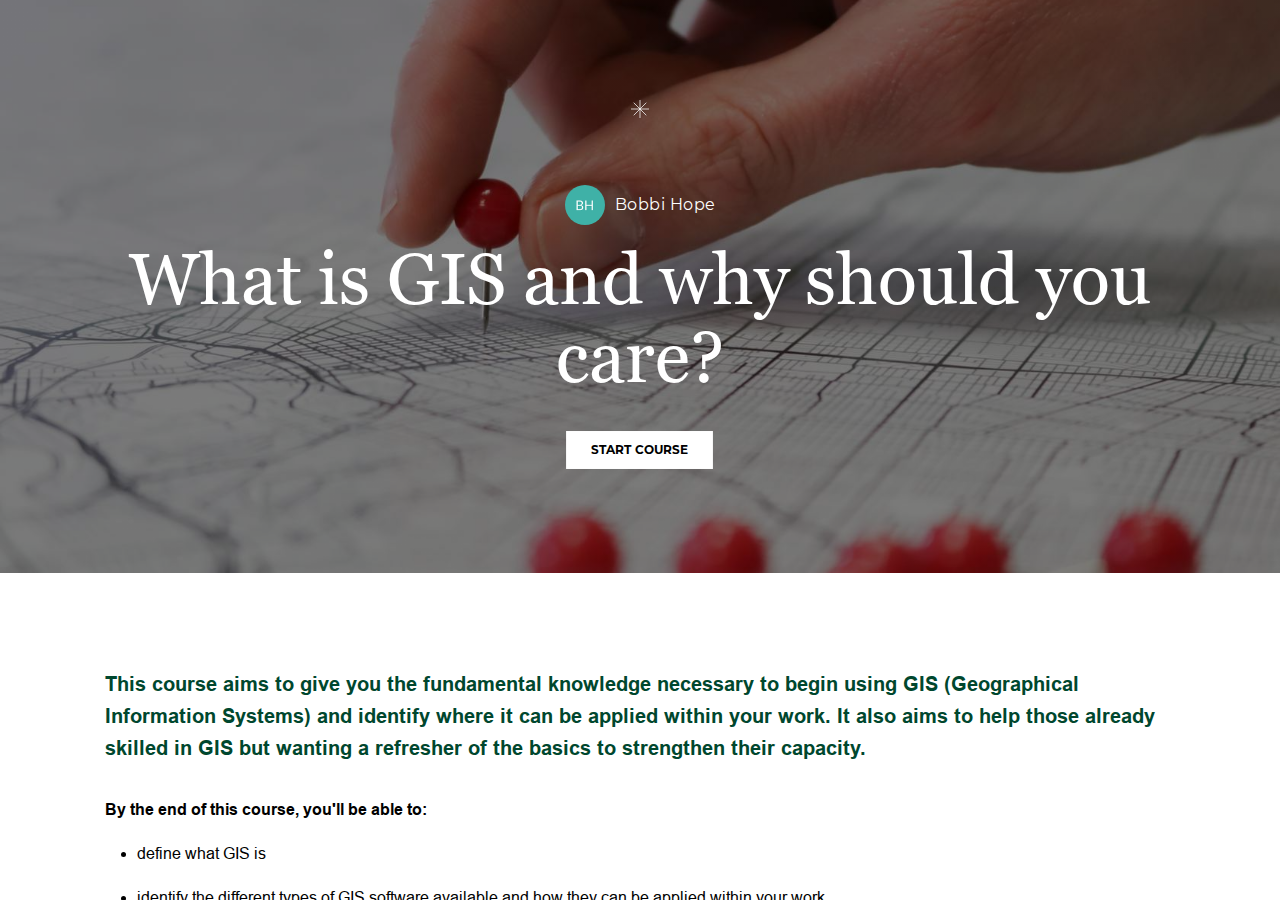
<file: index.html>
<!DOCTYPE html>
<html lang="en" class="">
  <head>
    <meta http-equiv="X-UA-Compatible" content="IE=edge,chrome=1">
    <meta name="viewport" content="width=device-width, initial-scale=1">
    <meta charset="utf-8">

    <title>What is GIS and why should you care?</title>

    <link type="text/css" rel="stylesheet" href="lib/icomoon.css">
    <script type="text/javascript" src="lib/player-0.0.11.min.js"></script>
    <script type="text/javascript" src="lib/lzwcompress.js"></script>

    <!-- Resize Hack -->
    <script type="text/javascript">
      window.resizeTo(screen.width, screen.height);
    </script>
    
    <!--[if lt IE 9]>
    <script src="//html5shiv.googlecode.com/svn/trunk/html5.js"></script>
    <![endif]-->

    <script id="__ENTRY__" type="application/json">
      {".js":["rise/a0e51537.js"]}
    </script>

    <script id="__REMOTE_ENTRIES__" type="application/json">
      {"mondrian":{".js":["mondrian/entry.js"]}}
    </script>

    <script>
      (function() {
        const jsonp = {}

        function loadModule(manifest) {
          const p = []

          if (manifest['.css'] != null) {
            for (var idx = 0; idx < manifest['.css'].length; idx++) {
              p.push(new Promise((resolve, reject) => {
                var link = document.createElement('link')
                link.onload = resolve
                link.onerror = reject
                link.rel = 'stylesheet'
                link.href = 'lib/' + manifest['.css'][idx]
                document.body.appendChild(link)
              }))
            }
          }

          if (manifest['.js'] != null) {
            for (var idx = 0; idx < manifest['.js'].length; idx++) {
              p.push(new Promise((resolve, reject) => {
                var script = document.createElement('script')
                script.onload = resolve
                script.onerror = reject
                script.src = 'lib/' + manifest['.js'][idx]
                document.body.appendChild(script)
              }))
            }
          }

          return Promise.all(p)
        }

        function deserialize(str) {
          const buffer = Uint8Array.from(atob(str), c => c.charCodeAt(0))
          const json = new TextDecoder().decode(buffer)
          const result = JSON.parse(json)
          return result
        }

        function __loadEntry() {
          return loadModule(JSON.parse(document.getElementById('__ENTRY__').textContent))
        }

        function __loadRemoteEntry(name) {
          const manifest = JSON.parse(document.getElementById('__REMOTE_ENTRIES__').textContent)
          if (manifest[name] == null) throw new Error(`Missing manifest for remote entry "${name}".`)
          return loadModule(manifest[name])
        }
        
        async function __loadJsonp(id, path) {
          try {
            return await new Promise((resolve, reject) => {
              try {
                jsonp[id] = resolve
                const script = document.createElement('script')
                script.onerror = reject
                script.src = `./${path}`
                document.head.appendChild(script)
              } catch (err) {
                reject(err)
              }
            })
          } finally {
            delete jsonp[id]
          }
        }

        function __resolveJsonp(id, data) {
          const resolve = jsonp[id]
          if (typeof resolve !== 'function') {
            throw new Error(`Could not load JSONP "${id}"`)
          }
          resolve(data)
        }

        async function __fetchCourse(name) {
          name = name == null ? window.i18n.default : name
          if (!window.i18n.available.includes(name)) {
            console.warn(`Could not load locale "${name}"`)
            name = window.i18n.available[0]
          }
          const encoded = await __loadJsonp(`course:${name}`, `locales/${name}.js`)
          const courseData = deserialize(encoded)
          return courseData
        }

        window.__loadEntry = __loadEntry
        window.__loadRemoteEntry = __loadRemoteEntry
        window.__loadJsonp = __loadJsonp
        window.__resolveJsonp = __resolveJsonp
        window.__fetchCourse = __fetchCourse
      })()
    </script>
  </head>
  <body>
    <div id="app"></div>
    <script>
  (function(root) {
    window.i18n = {"available":["und"],"default":"und"};
    window.partnerContent = [];

    var quizId = null;
    var storylineId = null;
    var completionPercentage = 100;
    var reporting = 'completed-incomplete';

    var LMSProxySelections = [
      'CommitData',
      'ConcedeControl', // Gives control back to the LMS
      'CreateResponseIdentifier', // Create question response
      'Finish',
      'GetDataChunk',  // Retrieve stringified object with lesson progress
      'GetStatus', // Get Current Status
      'MatchingResponse', // Interaction - Question Type
      'RecordFillInInteraction', // Interaction - Question Type
      'RecordMatchingInteraction', // Interaction - Question Type
      'RecordMultipleChoiceInteraction', // Interaction - Question Type
      'ResetStatus', // Reset the Status
      'SetBookmark',   // Set identifier for bookmark
      'SetDataChunk',  // Set a stringified object with lesson progress
      'SetFailed', // Tell LMS user Failed course
      'SetPassed', // Tell LMS user Passed the course
      'SetReachedEnd', // Tell LMS user completed course
      'SetScore', // Report Users Score to the LMS (for Pass and fail)
      'WriteToDebug',
    ];

    function HookCommit() {
  LMSProxyFuncs.WriteToDebug('Commit strategy detected a reason to commit! Forcing a commit to the LMS.');
  LMSProxyFuncs.CommitData();
}

const ProxyHooks = {

  'SetFailed': HookCommit,
  'SetPassed': HookCommit,
  'SetReachedEnd': HookCommit,
  'SetScore': HookCommit,

  'RecordMultipleChoiceInteraction': HookCommit,
  'RecordMatchingInteraction': HookCommit,
  'RecordFillInInteraction': HookCommit,
  'MatchingResponse': HookCommit,
};

function hookProxy(funcName) {
  if(ProxyHooks[funcName]) {
    return ProxyHooks[funcName]();
  }

  return;
}

var LMSProxyFuncs = pick(LMSProxySelections, window.parent, Function.prototype);

function noAPIFunction (funcName) {
  return function () {
    console.log('Warning: Course was unable to find the LMS API for ' + funcName + '. Course may have been launched from scormcontent/index.html, or the course package is not within an LMS. Saving of student data will not occur.');
  }
}

var initProxy = function() {
  return Object.keys(LMSProxyFuncs).reduce(function(newProxy, funcName) {
    if (LMSProxyFuncs[funcName].toString().length < 35) {
      noAPIFunction(funcName)();

      if (funcName === 'cmi5') {
        newProxy['cmi5'] = {
          getMasteryScore: noAPIFunction('cmi5.getMasteryScore')
        }
      } else {
        newProxy[funcName] = noAPIFunction(funcName);
      }
      
      return newProxy;
    }

    if (arrayHas(funcName, ['CreateResponseIdentifier', 'MatchingResponse', 'cmi5'])) {
      newProxy[funcName] = LMSProxyFuncs[funcName];
      return newProxy;
    }

    newProxy[funcName] = function () {
      var args = ([]).slice.call(arguments);
      var result = LMSProxyFuncs[funcName].apply(null, args);

      hookProxy(funcName);

      return result;
    }
    return newProxy;
  }, {})
}


    var LMSProxy = initProxy();

    var cache = getLMSData();

    function debounce(fn, delay) {
  var timer = null;

  return function () {
    var context = this, args = arguments;
    clearTimeout(timer);
    timer = setTimeout(function () {
      fn.apply(context, args);
    }, delay);
  };
}

function compress(data) {
  try {
    return JSON.stringify({
      v: 2,
      d: lzwCompress.pack(JSON.stringify(data)),
      cpv: "rzCUuczG"
    });
  } catch(e) {
    return '';
  }
}

function decompress(stringData) {
  try {
    const data = JSON.parse(stringData);

    return data.d
      ? JSON.parse(lzwCompress.unpack(data.d))
      : data;
  } catch(e) {
    return {};
  }
}

function assign(target) {
  if (target === undefined || target === null) {
    throw new TypeError('assign: Cannot convert undefined or null to object');
  }

  var output = Object(target);

  for (var index = 1; index < arguments.length; index++) {
    var source = arguments[index];
    if (source !== undefined && source !== null) {
      for (var nextKey in source) {
        if (source.hasOwnProperty(nextKey)) {
          output[nextKey] = source[nextKey];
        }
      }
    }
  }
  return output;
}

function identity(value) {
  return value;
}

function bookmark(id) {
  var url = 'index.html#/lessons/' + id;

  LMSProxy.SetBookmark(url, '');
}

function completeOut(passed, reportParam) {
  var reportType = reportParam || reporting;

  if(passed) {
    switch(reportType) {
      case 'completed-incomplete':
      case 'completed-failed':
        LMSProxy.ResetStatus();
        LMSProxy.SetReachedEnd();
        break;

      case 'passed-incomplete':
      case 'passed-failed':
        LMSProxy.SetPassed();
        LMSProxy.SetReachedEnd();
        break;
    }
  } else {
    switch(reportType) {
      case 'passed-failed':
      case 'completed-failed':
        if(!isPassed()) {
          LMSProxy.SetFailed();
        }
        break;
    }
  }
}

var setDataChunk = debounce(function(data) {
  LMSProxy.SetDataChunk(data);
}, 1000);

function concatLMSData(data) {
  assign(cache, data);
  setDataChunk(compress(cache));
}

function exit() {
  LMSProxy.ConcedeControl();
}

function finish(totalProgress) {
  if (
    quizId === null &&
    storylineId === null &&
    completionPercentage != undefined &&
    totalProgress >= completionPercentage
  ) {
    completeOut(true);
  }
}

function finishQuiz(passed, score, id) {
  if (id == quizId) {
    reportScore(score);
    completeOut(passed);
  }
}

function finishStoryline(id, passed, isQuiz, score) {
  if (id == storylineId) {
    if (isQuiz) {
      reportScore(score);
      completeOut(passed, 'passed-failed');
    } else {
      completeOut(passed);
    }
  }
}

function stripHtml(title) {
  return title.replace(/<(?:.|\n)*?>/gm, '');
}

function shorten(title) {
  return title.charAt(0);
}

function buildResponseIdentifier(response) {
  var title = stripHtml(response.title);
  return LMSProxy.CreateResponseIdentifier(shorten(title), title);
}

function buildMatchingResponse(response) {
  var sourceTitle = stripHtml(response.source.title);
  var targetTitle = stripHtml(response.target.title);

  var source =
    LMSProxy.CreateResponseIdentifier(shorten(sourceTitle), sourceTitle);
  var target =
    LMSProxy.CreateResponseIdentifier(shorten(targetTitle), targetTitle);

  return new LMSProxy.MatchingResponse(source, target);
}

function cleanTitle(title, maxSize) {
  return title.substr(0, maxSize || 20).replace(/\s/g, '_');
}

function titleToId(quiz, question, attempts) {
  return cleanTitle(quiz, 20) + '_' + cleanTitle(question, 230) + '_' + attempts.toString().substr(0,3);
}

function normalizeResult(correct) {
  return correct
    ? window.parent.INTERACTION_RESULT_CORRECT
    : window.parent.INTERACTION_RESULT_WRONG;
}

function reportAnswer(data) {
  var recorder = Function.prototype;
  var response;
  var correctResponses;

  var isCorrect = normalizeResult(data.isCorrect);
  var latency = data.latency;
  var title = data.questionTitle;
  var weighting = 1;
  var strId = titleToId(data.quizTitle, title, data.retryAttempts);

  switch (data.type) {
    case 'MULTIPLE_CHOICE':
    case 'MULTIPLE_RESPONSE':
      response = data.response.map(buildResponseIdentifier);
      correctResponses = data.correctResponse.map(buildResponseIdentifier);
      recorder = LMSProxy.RecordMultipleChoiceInteraction;
      break;

    case 'FILL_IN_THE_BLANK':
      response = data.response;
      correctResponses = data.correctResponse;
      recorder = LMSProxy.RecordFillInInteraction;
      break;

    case 'MATCHING':
      response = data.response.map(buildMatchingResponse);
      correctResponses = data.correctResponse.map(buildMatchingResponse);
      recorder = LMSProxy.RecordMatchingInteraction;
      break;
  }

  recorder(
    strId,
    response,
    isCorrect,
    correctResponses,
    title,
    weighting,
    latency,
    0
  );
}

function getLMSData() {
  var data = null;

  if(!cache) {
    data = LMSProxy.GetDataChunk();

    var result = data
      ? decompress(data)
      : {};

    return result;
  }

  return assign({}, cache);
}

function getProgress(initialProgress) {
  var decodeCourseProgress =
    root.Rise.decodeCourseProgress;

  var progress = assign({}, {
    progress: { lessons: {} }
  }, getLMSData()).progress;

  if(initialProgress) {
    return decodeCourseProgress(initialProgress, progress);
  }

  return progress;
}

function isExport() {
  return true;
}

function isPassed() {
  return LMSProxy.GetStatus() === window.parent.LESSON_STATUS_PASSED;
}

function pick(keys, obj, def) {
  return keys.reduce(function(memo, key) {
    if(obj[key] === undefined) {
      if(def !== undefined) {
        memo[key] = def;
      }
    } else {
      memo[key] = obj[key];
    }

    return memo;
  }, {});
}

function reportScore(score) {
  var highScore = Math.max(getLMSData().score || 0, score);
  concatLMSData({ score: highScore });

  LMSProxy.SetScore(highScore, 100, 0);
}

function resolvePath(path) {
  return ('assets/').concat(path);
}

function resolveFontPath(font) {
  return ('lib/fonts/').concat(font.key.split('/').reverse()[0]);
}

function setLessonProgress(lessonProgress) {
  var encodeLessonProgress =
    root.Rise.encodeLessonProgress;

  var currentProgress = getProgress();

  var lessons = assign(
    {},
    currentProgress.lessons,
    encodeLessonProgress(lessonProgress)
  );

  var progress = assign({}, currentProgress, { lessons: lessons });

  concatLMSData({ progress: progress });
}

function setCourseProgress(courseProgress) {
  var encodeCourseProgress =
    root.Rise.encodeCourseProgress;

  var currentProgress = getProgress();

  var progress = assign(
    {},
    currentProgress,
    encodeCourseProgress(courseProgress)
  );

  concatLMSData({ progress: progress });
}

function getMasteryScore(payload) {
  return payload.passingScore;
}

function arrayHas(val, arr) {
  return !!(~(arr.indexOf(val)))
}

function fetchAvailableLocales() {
  return window.i18n
}

root.Rise = {
  completeLessons: identity,
  decodeCourseProgress: identity,
  encodeCourseProgress: identity,
  encodeLessonProgress: identity
};

root.Runtime = {
  bookmark: bookmark,
  exit: exit,
  fetch: window.__fetchCourse,
  fetchAvailableLocales: fetchAvailableLocales,
  finish: finish,
  finishQuiz: finishQuiz,
  finishStoryline: finishStoryline,
  getMasteryScore: getMasteryScore,
  getProgress: getProgress,
  isExport: isExport,
  reportAnswer: reportAnswer,
  resolveFontPath: resolveFontPath,
  resolvePath: resolvePath,
  setCourseProgress: setCourseProgress,
  setLessonProgress: setLessonProgress
};

  }(window));
</script>

    
    <script>__loadEntry()</script>
    
  </body>
</html>
</file>
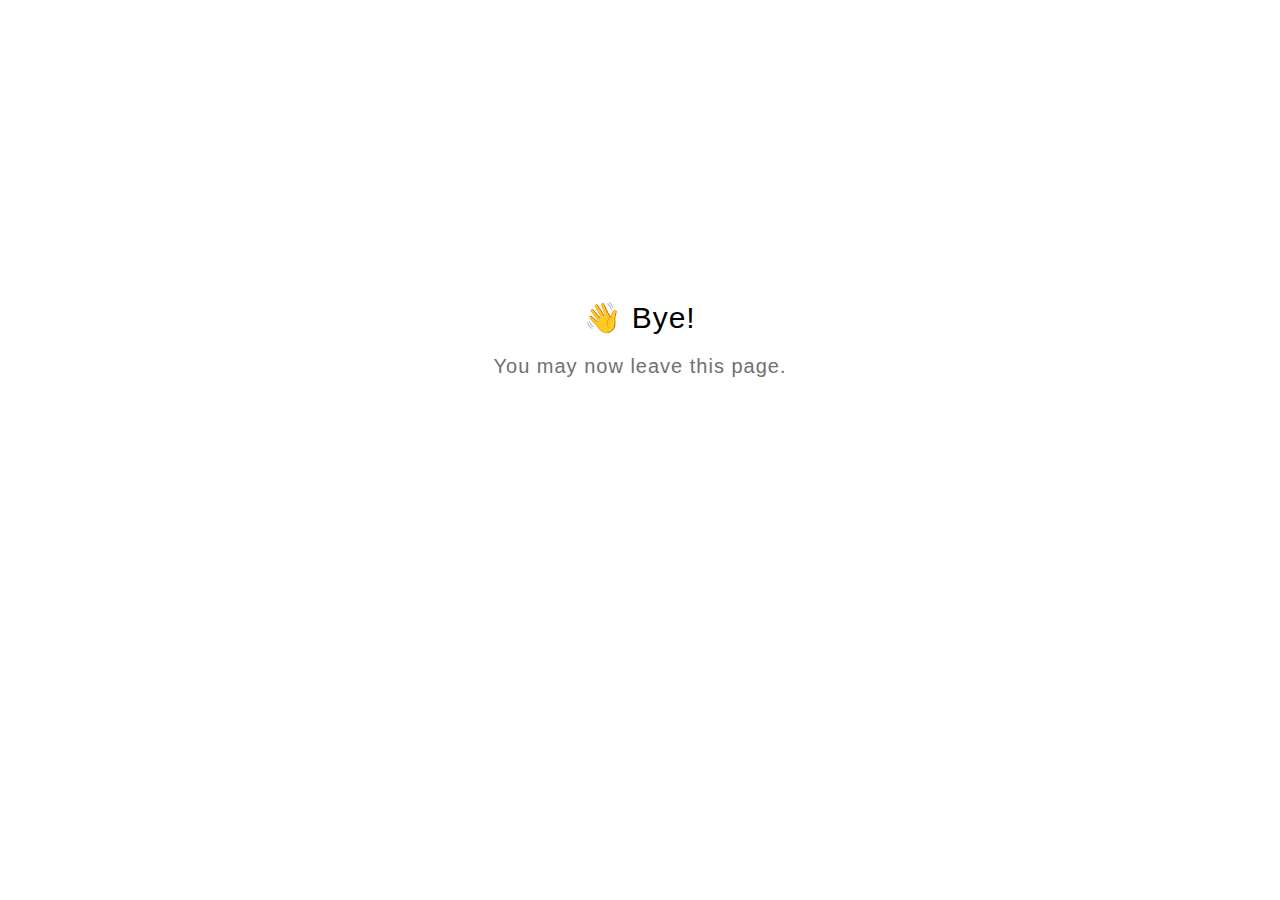
<file: goodbye.html>
<!DOCTYPE html>
<html lang="en">
  <head>
    <title>Goodbye</title>
    <meta charset="utf-8" lang="en">
    <style>
      html {
        font-size: 20px;
        font-family: 'lato', sans-serif;
        font-weight: lighter;
        letter-spacing: 0.05rem;
      }

      .goodbye-container {
        text-align: center;
        margin-top: 15rem;
      }

      .bye-message {
        font-size: 1.5rem;
      }

      .exit-text {
        color: #707070;
        margin-top: 1rem;
      }
    </style>
  </head>
  <body>
    <div class="goodbye-container">
      <div class="bye-message">👋 Bye!</div>
      <div class="exit-text">You may now leave this page.</div>
    </div>
  </body>
</html>
</file>
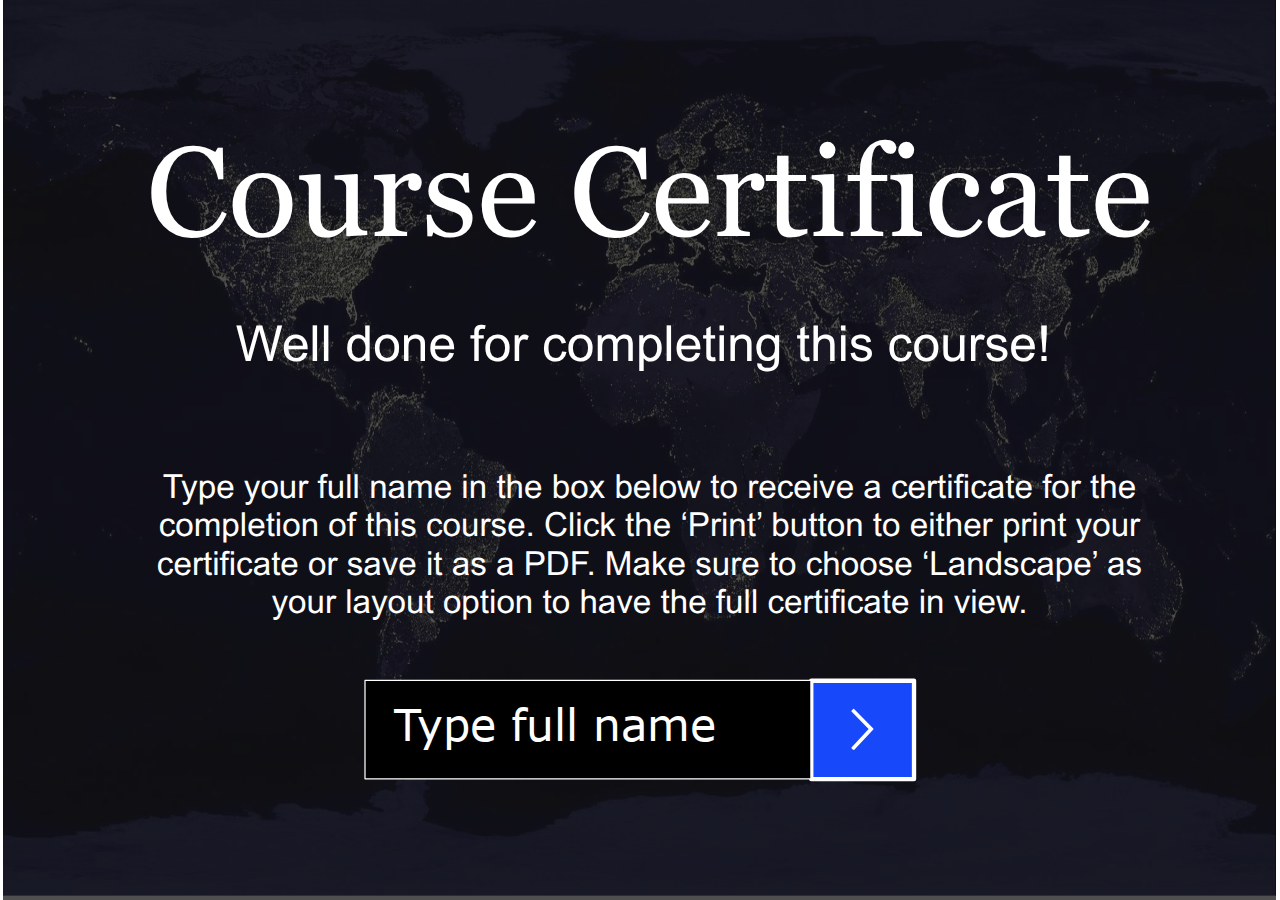
<file: assets/6cjpdrpGN0UkFiMK/story.html>
﻿<!doctype html>
<html lang="en-US">
<head>
  <meta charset="utf-8">
  <!-- Created using Storyline 360 - http://www.articulate.com  -->
  <!-- version: 3.82.31354.0 -->
  <title>Course Certificate Template</title>
  <meta http-equiv="x-ua-compatible" content="IE=edge"/>
  <meta name="viewport" content="width=device-width,initial-scale=1,user-scalable=no,shrink-to-fit=no,minimal-ui"/>
  <meta name="apple-mobile-web-app-capable" content="yes"/>
  <style>
    html, body { height: 100%; padding: 0; margin: 0 }
    #app { height: 100%; width: 100%; }
  </style>

  <script>
    window.DS = {};
    window.globals = {
      DATA_PATH_BASE: '',
      HAS_FRAME: true,
      HAS_SLIDE: true,

      lmsPresent: false,
      tinCanPresent: false,
      cmi5Present: false,
      aoSupport: false,
      scale: 'noscale',
      captureRc: false,
      browserSize: 'optimal',
      bgColor: '#0B0B09',
      features: 'BackgroundAudioTriggers,BackgroundAudioVolumeVariable,ConnectionMessages,DropIn1,DropIn2,DropIn3,DropIn4,DropIn5,LayerPresentAsDialog,MultiLineTextEntry,MultipleQuizTracking,PlayerTooltips,UpdatedThemeEditor',
      themeName: 'unified',
      preloaderColor: '#FFFFFF',
      suppressAnalytics: false,
      productChannel: 'stable',
      publishSource: 'storyline',
      aid: 'aid|926df8b0-4230-462c-bf31-9fab4c24335b',
      cid: '60cb0306-6ec2-4dc2-b51e-89d53eccf5f7',
      playerVersion: '3.82.31354.0',
      publishTimestamp: '2023-12-07T10:03:26.0872428Z',
      maxIosVideoElements: 10,
      connectionSettings: { message: 'You%20are%20offline.%20Trying%20to%20reconnect...', useDarkTheme: false, mode: 'disabled' },

      
      parseParams: function(qs) {
        if (window.globals.parsedParams != null) {
          return window.globals.parsedParams;
        }
        qs = (qs || window.location.search.substr(1)).split('+').join(' ');
        var params = {},
            tokens,
            re = /[?&]?([^=]+)=([^&]*)/g;

        while (tokens = re.exec(qs)) {
          params[decodeURIComponent(tokens[1]).trim()] =
            decodeURIComponent(tokens[2]).trim();
        }
        window.globals.parsedParams = params;
        return params;
      }

    };
  </script>
  <script>
    var isIe11 = ('ActiveXObject' in window || window.MSBlobBuilder != null)
      && window.msCrypto != null && !window.ActiveXObject;
    if (isIe11) {
      window.globals.unsupportedBrowser = true;
      document.write(atob('[base64]'));
    }
  </script>
  
  <script>window.THREE = { };</script>
  
<meta name="robots" content="noindex, nofollow"></head>
<body style="background: #0B0B09" class="cs-HTML theme-unified">
<script src="player-interface.js"></script>
  <script>!function(){var e,i=/iPhone/i,o=/iPod/i,n=/iPad/i,t=/\biOS-universal(?:.+)Mac\b/i,r=/\bAndroid(?:.+)Mobile\b/i,a=/Android/i,d=/(?:SD4930UR|\bSilk(?:.+)Mobile\b)/i,p=/Silk/i,l=/Windows Phone/i,u=/\bWindows(?:.+)ARM\b/i,b=/BlackBerry/i,s=/BB10/i,c=/Opera Mini/i,f=/\b(CriOS|Chrome)(?:.+)Mobile/i,h=/Mobile(?:.+)Firefox\b/i,v=function(e){return void 0!==e&&"MacIntel"===e.platform&&"number"==typeof e.maxTouchPoints&&e.maxTouchPoints>1&&"undefined"==typeof MSStream};e=function(e){var m={userAgent:"",platform:"",maxTouchPoints:0};e||"undefined"==typeof navigator?"string"==typeof e?m.userAgent=e:e&&e.userAgent&&(m={userAgent:e.userAgent,platform:e.platform,maxTouchPoints:e.maxTouchPoints||0}):m={userAgent:navigator.userAgent,platform:navigator.platform,maxTouchPoints:navigator.maxTouchPoints||0};var g=m.userAgent,y=g.split("[FBAN");void 0!==y[1]&&(g=y[0]),void 0!==(y=g.split("Twitter"))[1]&&(g=y[0]);var A=function(e){return function(i){return i.test(e)}}(g),w={apple:{phone:A(i)&&!A(l),ipod:A(o),tablet:!A(i)&&(A(n)||v(m))&&!A(l),universal:A(t),device:(A(i)||A(o)||A(n)||A(t)||v(m))&&!A(l)},amazon:{phone:A(d),tablet:!A(d)&&A(p),device:A(d)||A(p)},android:{phone:!A(l)&&A(d)||!A(l)&&A(r),tablet:!A(l)&&!A(d)&&!A(r)&&(A(p)||A(a)),device:!A(l)&&(A(d)||A(p)||A(r)||A(a))||A(/\bokhttp\b/i)},windows:{phone:A(l),tablet:A(u),device:A(l)||A(u)},other:{blackberry:A(b),blackberry10:A(s),opera:A(c),firefox:A(h),chrome:A(f),device:A(b)||A(s)||A(c)||A(h)||A(f)},any:!1,phone:!1,tablet:!1};return w.any=w.apple.device||w.android.device||w.windows.device||w.other.device,w.phone=w.apple.phone||w.android.phone||w.windows.phone,w.tablet=w.apple.tablet||w.android.tablet||w.windows.tablet,w}(),"object"==typeof exports&&"undefined"!=typeof module?module.exports=e:"function"==typeof define&&define.amd?define((function(){return e})):this.isMobile=e}();
    window.isMobile.apple.tablet = window.isMobile.apple.tablet ||
      (navigator.platform === 'MacIntel' && navigator.maxTouchPoints > 1);
    window.isMobile.apple.device = window.isMobile.apple.device || window.isMobile.apple.tablet;
    window.isMobile.tablet = window.isMobile.tablet || window.isMobile.apple.tablet;
    window.isMobile.any = window.isMobile.any || window.isMobile.apple.tablet;
  </script>

  <div id="focus-sink" tabindex="-1"></div>

  <div id="preso"></div>
  <script>
    (function() {

      var classTypes = [ 'desktop', 'mobile', 'phone', 'tablet' ];

      var addDeviceClasses = function(prefix, testObj) {
        var curr, i;
        for (i = 0; i < classTypes.length; i++) {
          curr = classTypes[i];
          if (testObj[curr]) {
            document.body.classList.add(prefix + curr);
          }
        }
      };

      var params = window.globals.parseParams(),
          isDevicePreview = params.devicepreview === '1',
          isPhoneOverride = params.deviceType === 'phone' || (isDevicePreview && params.phone == '1'),
          isTabletOverride = (params.deviceType === 'tablet' || isDevicePreview) && !isPhoneOverride,
          isMobileOverride = isPhoneOverride || isTabletOverride;

      var deviceView = {
        desktop: !window.isMobile.any && !isMobileOverride,
        mobile: window.isMobile.any || isMobileOverride,
        phone: isPhoneOverride || (window.isMobile.phone && !isTabletOverride),
        tablet: isTabletOverride || window.isMobile.tablet
      };

      window.globals.deviceView = deviceView;
      window.isMobile.desktop = !window.isMobile.any;
      window.isMobile.mobile = window.isMobile.any;

      addDeviceClasses('view-', deviceView);

    })();
  </script>
  
  <script src='story_content/user.js' type=text/javascript></script>
  <div class="slide-loader"></div>

  <script>
    var doc = document, loader = doc.body.querySelector('.slide-loader'); [ 1, 2, 3 ].forEach(function(n) { var d = doc.createElement('div'); d.style.backgroundColor = window.globals.preloaderColor; d.classList.add('mobile-loader-dot'); d.classList.add('dot' + n); loader.appendChild(d); });
  </script>

  <div class="mobile-load-title-overlay" style="display: none">
    <div class="mobile-load-title">Course Certificate Template</div>
  </div>

  <div class="mobile-chrome-warning"></div>

  
<style>
  .warn-connection-dialog {
    display: none;
    background: transparent;
    pointer-events: all;
    position: fixed;
    left: 0;
    top: 0;
    width: 100%;
    height: 100%;
    z-index: 999;
  }

  .warn-connection-content {
    pointer-events: all;
    border-radius: 4px;
    background: white;
    border: 1px solid #E7E7E7;
    color: #333333;
    box-shadow: 0 2px 4px rgba(0, 0, 0, 0.25);
    transition: all 150ms ease-out;
    position: absolute;
    white-space: nowrap;
  }

  .view-phone.is-landscape .warn-connection-content {
    left: 23px;
    bottom: 23px;
  }

  .view-tablet.is-landscape .warn-connection-content {
    left: 50%;
    top: 20px;
    transform: translateX(-50%);
  }

  .view-mobile.is-portrait .warn-connection-content {
    transform: translate(-50%, calc(-100% - 15px));
  }

  .warn-connection-content p {
    display: inline-block;
    margin: 0 8px 0 0;
    line-height: 33px;
    font-size: 11px;
  }

  .warn-connection-content svg {
    position: relative;
    vertical-align: middle;
    margin: 0 2px 2px 8px;
  }

  .view-desktop .warn-connection-content {
    left: 1.5em;
    bottom: 1.5em;
  }

  .view-desktop .warn-connection-content p {
    font-size: 1.1em;
  }

  .is-offline .warn-connection-dialog {
    display: block;
  }

  .is-offline .cs-panel * {
    pointer-events: none !important;
  }

  .is-offline .cs-panel {
    pointer-events: all !important;
  }

  .is-offline #nav-controls * {
    pointer-events: none !important;
  }

  .is-offline #nav-controls {
    pointer-events: all !important;
  }
</style>

<div class="warn-connection-dialog" role="alertdialog" aria-modal="true" tabindex="0" aria-labelledby="warn-connection-message">
  <div class="warn-connection-content">
    <svg width="17" height="15" viewBox="0 0 17 15" xmlns="http://www.w3.org/2000/svg">
      <path fill="#8F0000" stroke="white" d="M16.07,12.98 L15.88,12.23 L9.51,1.21 C8.97,0.26,7.6,0.26,7.06,1.21 L0.69,12.23 C0.15,13.16,0.81,14.36,1.91,14.36 H14.65 C15.47,14.36,16.05,13.7,16.07,12.98 Z"/>
      <path fill="white" stroke="white" d="M8.58,5.5 C8.35,5.28,8.5,5.35,8.21,5.32 C8.09,5.35,7.97,5.49,7.96,5.67 C7.97,5.79,7.98,5.92,7.98,6.04 L7.98,6.04 C7.99,6.17,8,6.31,8.01,6.43 L8.01,6.44 C8.03,6.92,8.06,7.41,8.09,7.9 L8.09,7.9 C8.12,8.39,8.14,8.88,8.17,9.37 C8.17,9.39,8.18,9.42,8.2,9.44 C8.23,9.46,8.25,9.47,8.28,9.47 C8.31,9.47,8.34,9.46,8.35,9.44 C8.37,9.43,8.38,9.4,8.39,9.35 L8.39,9.34 C8.39,9.24,8.4,9.15,8.4,9.05 L8.4,9.05 C8.41,8.96,8.41,8.86,8.42,8.75 C8.43,8.44,8.45,8.12,8.47,7.81 L8.47,7.81 C8.49,7.49,8.51,7.18,8.53,6.87 C8.55,6.46,8.56,6.05,8.59,5.64 L8.6,5.62 C8.6,5.57,8.59,5.53,8.58,5.5 L8.21,5.32 Z"/>
      <circle fill="white" stroke="white" cx="8.3" cy="11.35" r="0.3"/>
    </svg>
    <p id="warn-connection-message">You are offline. Trying to reconnect...</p>
  </div>
</div>

<script>
  (function() {
    window.DS.connection = {
      warningShown: false,
      assets: {},
      loadingAssetGroup: false,
      retryDelay: 500
    };

    var connectionSettings = window.globals.connectionSettings || {};

    // The `window.globals.features` variable must be set in `webpack.dev.config` when testing locally - it is not enough
    // to have it in the data - but it must be set there as well.
    var useConnectionMessages = window.AbortController != null &&
      window.location.protocol != 'file:' &&
      window.globals.features.indexOf('ConnectionMessages') != -1 &&
      connectionSettings.mode === 'normal';

    window.DS.connection.useConnectionMessages = useConnectionMessages;

    var assetCount = 0;
    var checkLoadedId;


    if (useConnectionMessages && connectionSettings != null) {
      var contentEl = document.querySelector('.warn-connection-content');
      var messageEl = contentEl.querySelector('p');

      if (connectionSettings.useDarkTheme) {
        contentEl.style.borderColor = '#BABBBA';
        contentEl.style.backgroundColor = '#282828';
        contentEl.style.color = '#FFFFFF';
      }

      if (connectionSettings.message != null) {
        messageEl.textContent = window.decodeURIComponent(connectionSettings.message);
      }
    }

    function checkAssetsReady() {
      for (var i in DS.connection.assets) {
        if (!DS.connection.assets[i].success) {
          return false;
        }
      }
      return true;
    }

    function stopAssetGroup() {
      if (!useConnectionMessages) { return; }

      assetCount = 0;

      DS.connection.oldAssetGroup = DS.connection.assets;
      DS.connection.assets = {};
      DS.connection.loadingAssetGroup = false;
      clearInterval(checkLoadedId);
    }

    function startAssetGroup() {
      if (!useConnectionMessages) { return; }
      var ticks = 0;
      clearInterval(checkLoadedId);
      checkLoadedId = setInterval(function() {
        var loaded = 0;
        if (assetCount === 0 && loaded === 0) {
          clearInterval(checkLoadedId);
          return;
        }

        for (var i in DS.connection.assets) {
          if (DS.connection.assets[i].success) {
            loaded++;
          }
        }

        if (assetCount === loaded && checkAssetsReady()) {
          for (var i in DS.connection.assets) {
            if (DS.connection.assets[i].action) {
              DS.connection.assets[i].action();
            }
          }
          hideWarning();
          stopAssetGroup();
        }
      }, 100)
    }

    function requiredAsset(url, action, retry, type) {
      if (!useConnectionMessages) { return; }
      if (DS.connection.assets[url]) { return; }

      DS.connection.assets[url] = {
        success: false, action: action, retry: retry, type: type
      };
      assetCount = Object.keys(DS.connection.assets).length;
      if (!DS.connection.loadingAssetGroup) {
        startAssetGroup();
      }
      DS.connection.loadingAssetGroup = true;
    }

    function assetLoaded(url) {
      if (!useConnectionMessages) { return; }
      if (DS.connection.assets[url]) {
        DS.connection.assets[url].success = true;
      }
    }

    function assetFailed(url) {
      if (!useConnectionMessages) { return; }
      if (!DS.connection.assets[url]) {
        if (/\.js$/.test(url) && url.indexOf('transcripts') === -1) {
          setTimeout(function() {
            if (DS.connection.lastSlideLoaded != null) {
              DS.connection.lastSlideLoaded();
            }
          }, DS.connection.retryDelay);
        }
        return;
      }
      if (!DS.connection.warningShown) { showWarning(); }
      if (DS.connection.assets[url].retry) {
        setTimeout(function() {
          if (!DS.connection.assets[url].success) {
            DS.connection.assets[url].retry()
          }
        }, DS.connection.retryDelay);
      }
    }

    function hideWarning() {
      document.body.classList.remove('is-offline');
      DS.connection.warningShown = false;
      enableKeys();
    }
    DS.connection.hideWarning = hideWarning

    function showWarning(btn) {
      document.body.classList.add('is-offline')
      DS.connection.warningShown = true;
      updateWarningPosition();
      disableKeys();
    }

    function updateWarningPosition() {
      if (!DS.connection.warningShown) {
        return;
      }

      var isPortrait = document.body.classList.contains('is-portrait');
      var isMobile = document.body.classList.contains('view-mobile');
      var warningEl = document.querySelector('.warn-connection-content');

      if (isPortrait && isMobile) {
        var slide = document.querySelector('.primary-slide');
        var slideRect = slide != null
          ? slide.getBoundingClientRect()
          : { top: window.innerHeight, left: 0, width: window.innerWidth };

        warningEl.style.top = `${slideRect.top}px`
        warningEl.style.left = `${slideRect.left + slideRect.width / 2}px`
      } else {
        warningEl.style.top = null;
        warningEl.style.left = null;
      }

      window.requestAnimationFrame(updateWarningPosition);
    }

    function onDisableKeyDown(e) {
      e.preventDefault();
      e.stopImmediatePropagation();
    }

    function onDisableKeyUp(e) {
      e.preventDefault();
      e.stopImmediatePropagation();
    }

    var accStyle = document.createElement('style');
    var warnDialogEl = document.querySelector('.warn-connection-dialog');

    function disableKeys() {
      if (DS.views && DS.views.nsStack && DS.views.nsStack.length === 1) {
        DS.views.nsStack[0].tabReachable = false
        DS.views.nsStack[0].updateTabIndex(true, true);
      }

      accStyle.innerHTML = '.acc-shadow-dom { display: none; }';
      document.body.appendChild(accStyle);

      warnDialogEl.parentNode.append(warnDialogEl);
      warnDialogEl.focus();
    }

    function enableKeys() {
      accStyle.remove();
      if (DS.views && DS.views.nsStack && DS.views.nsStack.length === 1 && DS.views.nsStack[0].name === '_frame') {
        DS.views.nsStack[0].tabReachable = true;
        DS.views.nsStack[0].updateTabIndex();
      }
    }

    // these will all be noops if the feature flag isn't set in
    // the data and `window.globals.features`
    DS.connection.requiredAsset = requiredAsset;
    DS.connection.assetLoaded = assetLoaded;
    DS.connection.assetFailed = assetFailed;
    DS.connection.stopAssetGroup = stopAssetGroup;
    DS.connection.startAssetGroup = startAssetGroup;
  })();
</script>


  <script>
    
    if (window.autoSpider && window.vInterfaceObject) {
      document.querySelector('.mobile-load-title-overlay').style.display = 'none';
    }
  </script>

  

  <link rel="stylesheet" href="html5/data/css/output.min.css" data-noprefix/>
</body>
<script src="html5/lib/scripts/bootstrapper.min.js"></script>
</html>
</file>
<file: lib/icomoon.css>
@font-face {
	font-family: 'icomoon';
	src:  url('fonts/icomoon.ttf') format('truetype'),
				url('fonts/icomoon.woff') format('woff');
	font-weight: normal;
	font-style: normal;
}

[class^="icon-"], [class*=" icon-"] {
	/* use !important to prevent issues with browser extensions that change fonts */
	font-family: 'icomoon' !important;
	speak: none;
	font-style: normal;
	font-weight: normal;
	font-variant: normal;
	text-transform: none;
	line-height: 1;

	/* Better Font Rendering =========== */
	-webkit-font-smoothing: antialiased;
	-moz-osx-font-smoothing: grayscale;
}

.icon-edit-author-name:before {
	content: "\e976";
}
.icon-lock:before {
	content: "\e977";
}
.icon-checkmark-valid:before {
	content: "\e95d";
}
.icon-close-media-panel:before {
	content: "\e95e";
}
.icon-trash4:before {
	content: "\e95f";
}
.icon-x-invalid-url:before {
	content: "\e960";
}
.icon-attach2:before {
	content: "\e961";
}
.icon-bold:before {
	content: "\e962";
}
.icon-fontcolor:before {
	content: "\e963";
}
.icon-fontsize:before {
	content: "\e964";
}
.icon-italic:before {
	content: "\e965";
}
.icon-link:before {
	content: "\e966";
}
.icon-orderedlist:before {
	content: "\e967";
}
.icon-quote:before {
	content: "\e968";
}
.icon-unorderedlist:before {
	content: "\e969";
}
.icon-feedback:before {
	content: "\e910";
}
.icon-review:before {
	content: "\e911";
}
.icon-customizable:before {
	content: "\e908";
}
.icon-design:before {
	content: "\e909";
}
.icon-interactions:before {
	content: "\e90a";
}
.icon-questions:before {
	content: "\e90b";
}
.icon-scenarios2:before {
	content: "\e90c";
}
.icon-slides:before {
	content: "\e90d";
}
.icon-desktop:before {
	content: "\e902";
}
.icon-expressions:before {
	content: "\e903";
}
.icon-poses:before {
	content: "\e904";
}
.icon-retina:before {
	content: "\e905";
}
.icon-scenarios:before {
	content: "\e906";
}
.icon-transparency:before {
	content: "\e907";
}
.icon-Master-01:before {
	content: "\e934";
}
.icon-Master-02:before {
	content: "\e93a";
}
.icon-Master-03:before {
	content: "\e939";
}
.icon-Master-04:before {
	content: "\e936";
}
.icon-Master-05:before {
	content: "\e93b";
}
.icon-Master-06:before {
	content: "\e935";
}
.icon-Master-07:before {
	content: "\e937";
}
.icon-Master-08:before {
	content: "\e938";
}
.icon-Master-09:before {
	content: "\e922";
}
.icon-Master-10:before {
	content: "\e926";
}
.icon-Master-11:before {
	content: "\e924";
}
.icon-Master-12:before {
	content: "\e928";
}
.icon-Master-13:before {
	content: "\e923";
}
.icon-Master-14:before {
	content: "\e925";
}
.icon-Master-15:before {
	content: "\e929";
}
.icon-Master-16:before {
	content: "\e927";
}
.icon-Master-17:before {
	content: "\e92b";
}
.icon-Master-18:before {
	content: "\e92c";
}
.icon-Master-19:before {
	content: "\e92d";
}
.icon-Master-20:before {
	content: "\e92e";
}
.icon-Master-21:before {
	content: "\e92f";
}
.icon-Master-22:before {
	content: "\e930";
}
.icon-Master-23:before {
	content: "\e931";
}
.icon-Master-24:before {
	content: "\e932";
}
.icon-Master-25:before {
	content: "\e933";
}
.icon-Master-26:before {
	content: "\e92a";
}
.icon-check-circle:before {
	content: "\e803";
}
.icon-trash:before {
	content: "\e804";
}
.icon-rotation:before {
	content: "\e91a";
}
.icon-vector:before {
	content: "\e91b";
}
.icon-mute:before {
	content: "\e90e";
}
.icon-volume:before {
	content: "\e90f";
}
.icon-logo:before {
	content: "\e805";
}
.icon-share:before {
	content: "\e801";
}
.icon-sorting:before {
	content: "\e91c";
}
.icon-more:before {
	content: "\e91d";
}
.icon-copy:before {
	content: "\e951";
}
.icon-clock:before {
	content: "\e915";
}
.icon-quotes-left:before {
	content: "\e918";
}
.icon-list-numbered:before {
	content: "\e916";
}
.icon-list2:before {
	content: "\e917";
}
.icon-plus:before {
	content: "\e60a";
}
.icon-info:before {
	content: "\e974";
}
.icon-cross:before {
	content: "\e913";
}
.icon-checkmark:before {
	content: "\e975";
}
.icon-arrow-up2:before {
	content: "\e959";
}
.icon-arrow-down2:before {
	content: "\e95a";
}
.icon-sort-alpha-asc:before {
	content: "\e912";
}
.icon-rtf:before {
	content: "\e94b";
}
.icon-doc:before {
	content: "\e94a";
}
.icon-pdf:before {
	content: "\e94c";
}
.icon-ppt:before {
	content: "\e94d";
}
.icon-file:before {
	content: "\e94e";
}
.icon-xls:before {
	content: "\e94f";
}
.icon-zip:before {
	content: "\e950";
}
.icon-file-alt:before {
	content: "\e944";
}
.icon-doc-alt:before {
	content: "\e943";
}
.icon-pdf-alt:before {
	content: "\e945";
}
.icon-ppt-alt:before {
	content: "\e946";
}
.icon-rtf-alt:before {
	content: "\e947";
}
.icon-xls-alt:before {
	content: "\e948";
}
.icon-zip-alt:before {
	content: "\e949";
}
.icon-attach:before {
	content: "\e942";
}
.icon-reload:before {
	content: "\e941";
}
.icon-trash2:before {
	content: "\e60d";
}
.icon-arrow-left:before {
	content: "\e608";
}
.icon-arrow-right:before {
	content: "\e609";
}
.icon-check-alt:before {
	content: "\e606";
}
.icon-password-view:before {
	content: "\e972";
}
.icon-password-hide:before {
	content: "\e973";
}
.icon-view-grid:before {
	content: "\e96c";
}
.icon-grid-view:before {
	content: "\e96c";
}
.icon-view-list:before {
	content: "\e96d";
}
.icon-list-view:before {
	content: "\e96d";
}
.icon-blocks:before {
	content: "\e95b";
}
.icon-list3:before {
	content: "\e95c";
}
.icon-export:before {
	content: "\e958";
}
.icon-screencast:before {
	content: "\e957";
}
.icon-cursor:before {
	content: "\e956";
}
.icon-documents:before {
	content: "\e952";
}
.icon-duplicate:before {
	content: "\e952";
}
.icon-trash3:before {
	content: "\e953";
}
.icon-Article:before {
	content: "\e93c";
}
.icon-Interaction:before {
	content: "\e93d";
}
.icon-Quiz:before {
	content: "\e93e";
}
.icon-Video:before {
	content: "\e93f";
}
.icon-trashcan:before {
	content: "\e921";
}
.icon-marker_style:before {
	content: "\e920";
}
.icon-photo:before {
	content: "\e91f";
}
.icon-microphone:before {
	content: "\e91e";
}
.icon-plus2:before {
	content: "\e800";
}
.icon-processing:before {
	content: "\e607";
}
.icon-menu:before {
	content: "\e602";
}
.icon-headset:before {
	content: "\e603";
}
.icon-list:before {
	content: "\e604";
}
.icon-video:before {
	content: "\e605";
}
.icon-mail:before {
	content: "\e954";
}
.icon-remove:before {
	content: "\e955";
}
.icon-up-level-2:before {
	content: "\e96e";
}
.icon-up-level-list-2:before {
	content: "\e96f";
}
.icon-plus-circle:before {
	content: "\e802";
}
.icon-up-level:before {
	content: "\e970";
}
.icon-up-level-list:before {
	content: "\e971";
}
.icon-eye:before {
	content: "\e96b";
}
.icon-tick:before {
	content: "\e900";
}
.icon-check:before {
	content: "\e901";
}
.icon-link-alt:before {
	content: "\e919";
}
.icon-chevron-down:before {
	content: "\e60b";
}
.icon-chevron-up:before {
	content: "\e60c";
}
.icon-chevron-left:before {
	content: "\e600";
}
.icon-chevron:before {
	content: "\e601";
}
.icon-chevron-right:before {
	content: "\e601";
}
.icon-close-small:before {
	content: "\e940";
}
.icon-pie-chart:before {
	content: "\e914";
}
.icon-alert:before {
	content: "\e96a";
}
</file>
